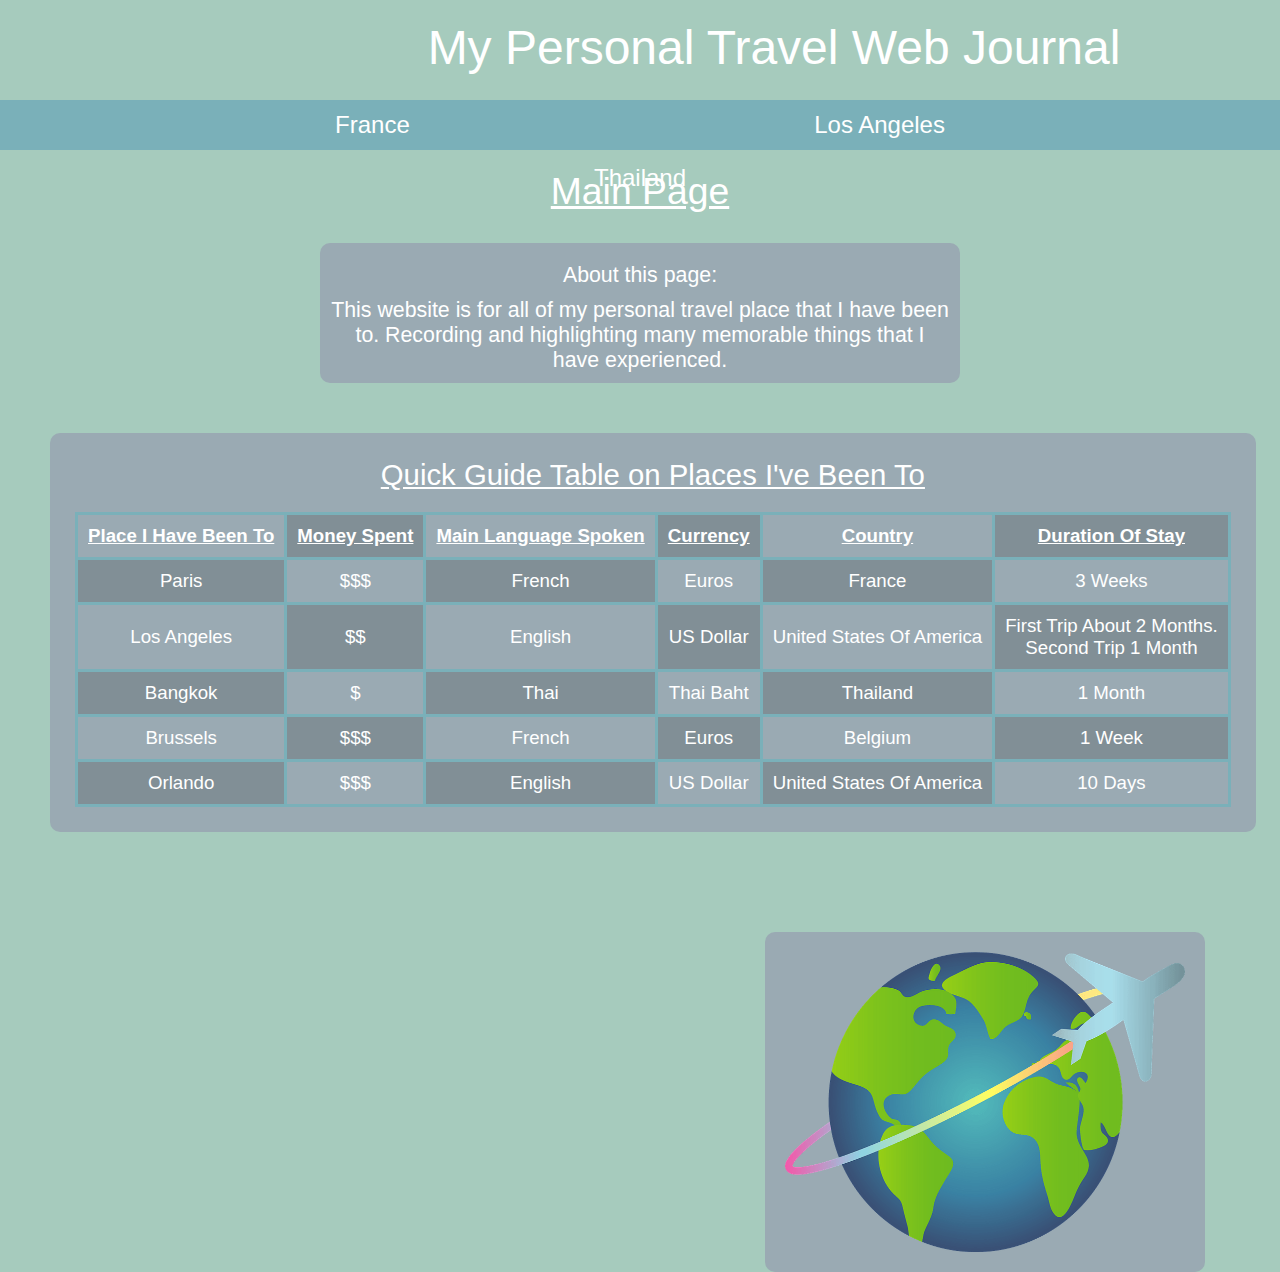
<file: index.html>
<!DOCTYPE html>

<html lang="en">
    
    <head>
        <title>Alexander Chao Travel Website Main Page</title>
        <link rel="stylesheet" href="style.css">
    </head>

    <!--Body of the page contianing the actual content of page-->
    <body class="background">
        <!--The title the page and clicking it is the only way back to main page-->
        <div class="title">
            <a href = "index.html">My Personal Travel Web Journal</a>
        </div>
        
        <!--The "table of content" of the website linking to other pages-->
        <div class="header_table">
            <ul>
                <li><a href="france.html">France</a></li>
                <li><a href="los_angeles.html">Los Angeles</a></li>
                <li><a href="thailand.html">Thailand</a></li>
            </ul>
        </div>
        
        <!--Subtitle of the page-->
        <div class="subtitle">
            <p>Main Page</p>
        </div>

        <!--The main page intro text for the website-->
        <div class="introbox">
            <p>About this page:</p>
            <p>This website is for all of my personal travel place that I have been to. 
                Recording and highlighting many memorable things that I have experienced.</p>
        </div>

        <!--Most bottom div in the page containing most of the content
        like the table and image for the main page-->
        <div>
            <div class="tablebox">
                
                <!--Table showing the quick guide-->
                <table>
                    <caption>Quick Guide Table on Places I've Been To</caption>
                    <tr>
                        <th>Place I Have Been To</th>
                        <th>Money Spent</th>
                        <th>Main Language Spoken</th>
                        <th>Currency</th>
                        <th>Country</th>
                        <th>Duration Of Stay</th>
                    </tr>
                    <tr> 
                        <td>Paris</td>
                        <td>$$$</td>
                        <td>French</td>
                        <td>Euros</td>
                        <td>France</td>
                        <td>3 Weeks</td>
                    </tr>
                    <tr>
                        <td>Los Angeles</td>
                        <td>$$</td>
                        <td>English</td>
                        <td>US Dollar</td>
                        <td>United States Of America</td>
                        <td>First Trip About 2 Months. <br> Second Trip 1 Month</td>
                    </tr>
                    <tr>
                        <td>Bangkok</td>
                        <td>$</td>
                        <td>Thai</td>
                        <td>Thai Baht</td>
                        <td>Thailand</td>
                        <td>1 Month</td>
                    </tr>
                    <tr>
                        <td>Brussels</td>
                        <td>$$$</td>
                        <td>French</td>
                        <td>Euros</td>
                        <td>Belgium</td>
                        <td>1 Week</td>
                    </tr>
                    <tr>
                        <td>Orlando</td>
                        <td>$$$</td>
                        <td>English</td>
                        <td>US Dollar</td>
                        <td>United States Of America</td>
                        <td>10 Days</td>
                    </tr>
                </table>
            </div>

            <!--Image of the plane in main page-->
            <div>
                <img src="plane_globe.png" id="planeimg">
            </div>
        </div>
    </body>
</html>
</file>
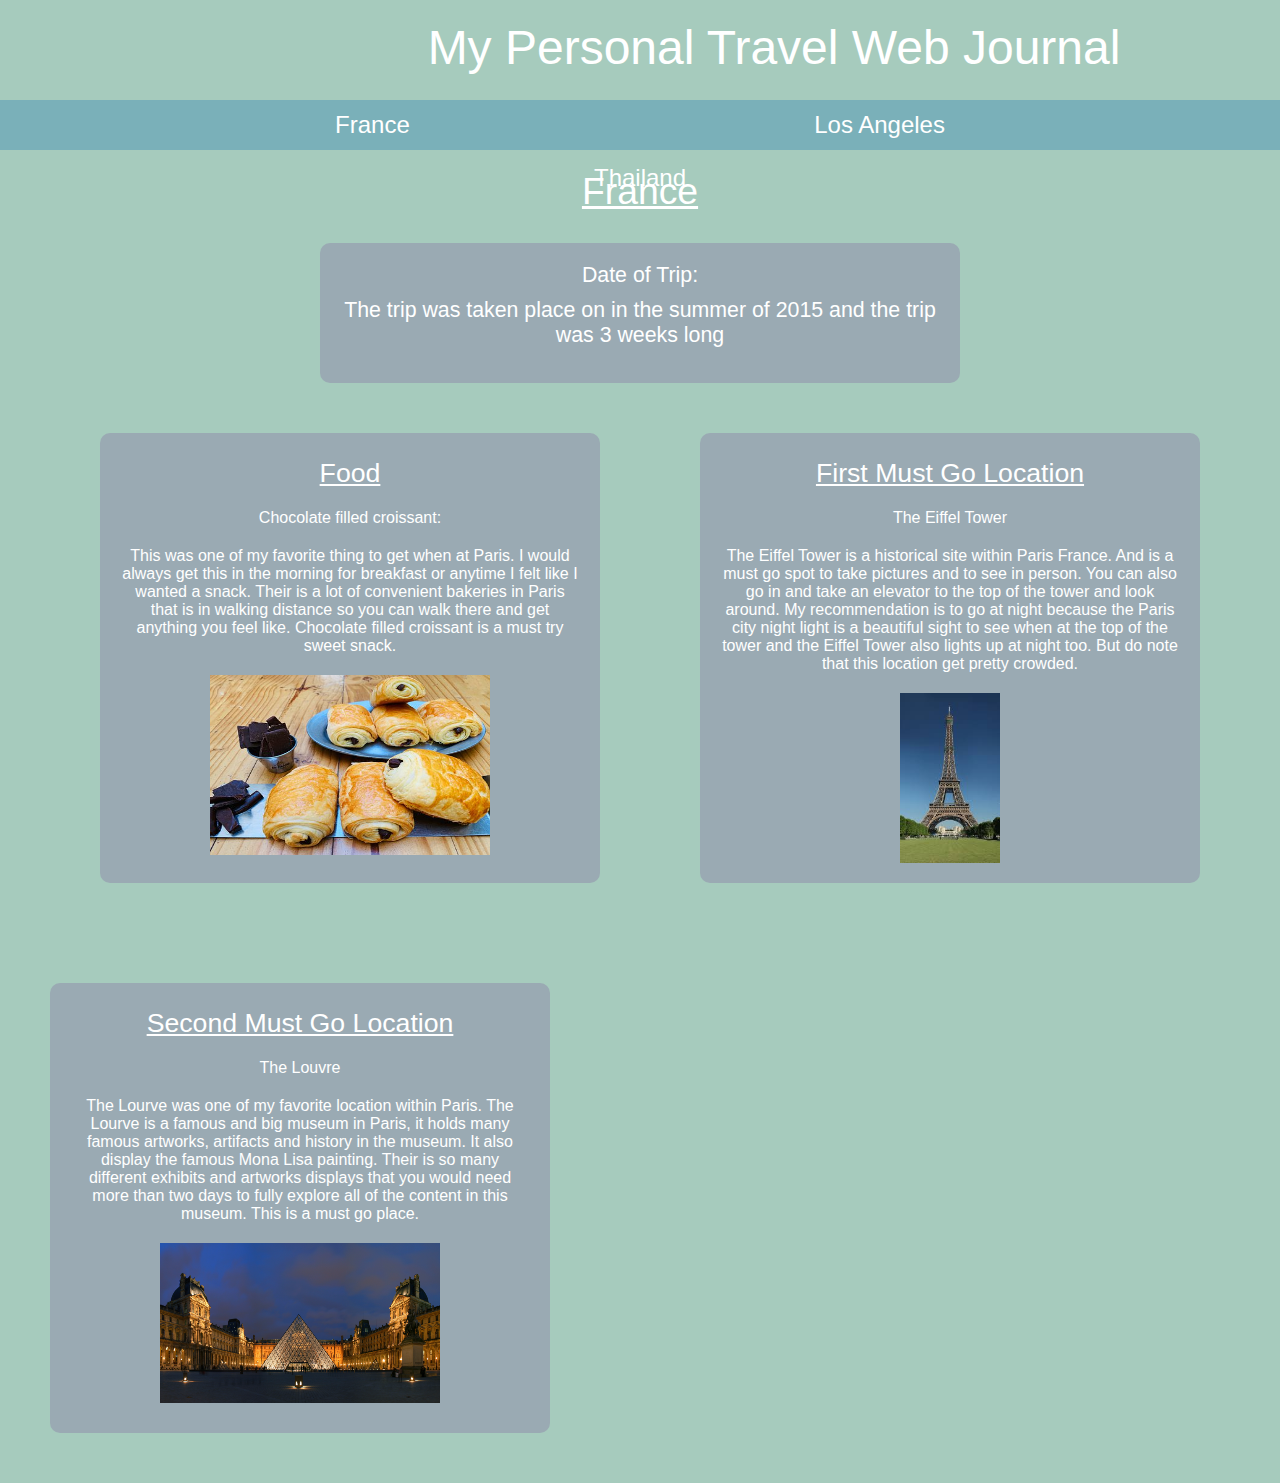
<file: france.html>
<!DOCTYPE html>

<html lang="en">
    
    <head>
        <title>France Page</title>
        <link rel="stylesheet" href="style.css">
    </head>

    <!--Body of the page contianing the actual content of page-->
    <body class="background">
        <!--The title the page-->
        <div class="title">
            <a href = "index.html">My Personal Travel Web Journal</a>
        </div>
        
        <!--The "table of content" of the website linking to other pages-->
        <div class="header_table">
            <ul>
                <li><a href="france.html">France</a></li>
                <li><a href="los_angeles.html">Los Angeles</a></li>
                <li><a href="thailand.html">Thailand</a></li>
            </ul>
        </div>
        
        <!--subtitle of the page-->
        <div class="subtitle">
            <p>France</p>
        </div>

        <!--intro text for the page-->
        <div class="introbox">
            <p>Date of Trip:</p>
            <p>The trip was taken place on in the summer of 2015 and the trip was 3 weeks long</p>
        </div>

        <!--bottom more area containing the info for the page-->
        <div class="content_area">
            <!--First Column talking about food-->
            <div class="col1">
                <div class="content_text">
                    <p class="content_title">Food</p>
                    <p>Chocolate filled croissant:</p>
                    <p>This was one of my favorite thing to get when at Paris. I would always get this in the morning for breakfast or 
                        anytime I felt like I wanted a snack. Their is a lot of convenient bakeries in Paris that is in walking distance
                        so you can walk there and get anything you feel like. Chocolate filled croissant is a must try sweet snack.   
                    </p>
                    <img id="chocolate" src="chocolate.jpg">
                </div>
            </div>
            <!--Second Column talking about Must go attraction-->
            <div class="col2">
                <div class="content_text">
                    <p class="content_title">First Must Go Location</p>
                    <p>The Eiffel Tower </p>
                    <p>
                        The Eiffel Tower is a historical site within Paris France. And is a must go spot to take pictures and to see in person. 
                        You can also go in and take an elevator to the top of the tower and look around. My recommendation is to go at night because the Paris city
                        night light is a beautiful sight to see when at the top of the tower and the Eiffel Tower also lights up at night too. 
                        But do note that this location get pretty crowded.   
                    </p>
                    <img id="eiffel" src="eiffel.jpg">
                </div>
            </div>
            <!--Third Column talking about another attraction to go to-->
            <div class="col3">
                <div class="content_text">
                    <p class="content_title">Second Must Go Location</p>
                    <p>The Louvre</p>
                    <p>
                        The Lourve was one of my favorite location within Paris. The Lourve is a famous and big museum in Paris, it holds many 
                        famous artworks, artifacts and history in the museum. It also display the famous Mona Lisa painting. Their is so many different
                        exhibits and artworks displays that you would need more than two days to fully explore all of the content in this museum. This 
                        is a must go place. 
                    </p>
                    <img id="louvre" src="louvre.jpg">
                </div>
            </div>
        </div>
    </body>
</html>
</file>
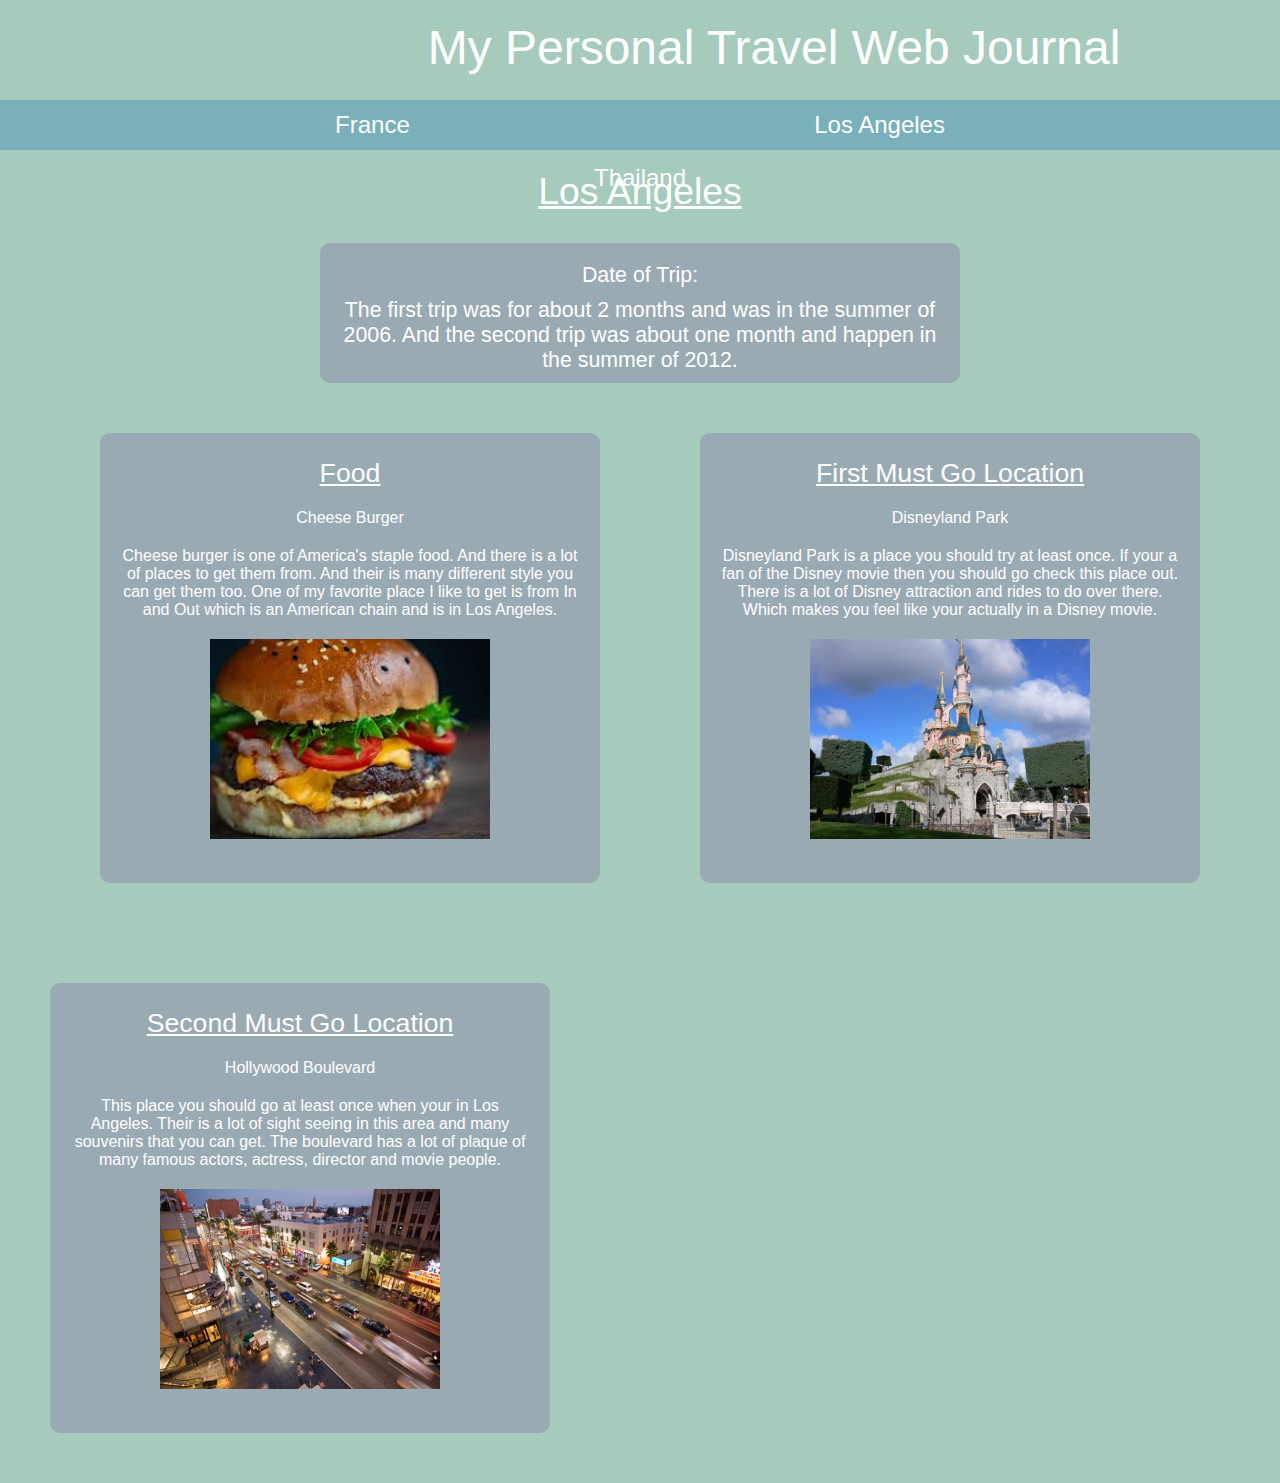
<file: los_angeles.html>
<!DOCTYPE html>

<html lang="en">
    
    <head>
        <title>Los Angeles Page</title>
        <link rel="stylesheet" href="style.css">
    </head>

    <!--Body of the page contianing the actual content of page-->
    <body class="background">
        <!--The title the page-->
        <div class="title">
            <a href = "index.html">My Personal Travel Web Journal</a>
        </div>
        
        <!--The "table of content" of the website linking to other pages-->
        <div class="header_table">
            <ul>
                <li><a href="france.html">France</a></li>
                <li><a href="los_angeles.html">Los Angeles</a></li>
                <li><a href="thailand.html">Thailand</a></li>
            </ul>
        </div>
        
        <!--subtitle of the page-->
        <div class="subtitle">
            <p>Los Angeles</p>
        </div>

        <!--intro text for the page-->
        <div class="introbox">
            <p>Date of Trip:</p>
            <p>The first trip was for about 2 months and was in the summer of 2006. And the second trip was about one month and happen in the summer of 2012.</p>
        </div>

        <!--bottom more area containing the info for the page-->
        <div class="content_area">
            <!--First Column talking about food-->
            <div class="col1">
                <div class="content_text">
                    <p class="content_title">Food</p>
                    <p>Cheese Burger</p>
                    <p>
                        Cheese burger is one of America's staple food. And there is a lot of places to get them from. And their is many different 
                        style you can get them too. One of my favorite place I like to get is from In and Out which is an American chain and is in 
                        Los Angeles. 
                    </p>
                    <img id="burger" src="burger.jpg">
                </div>
            </div>
            <!--Second Column talking about Must go attraction-->
            <div class="col2">
                <div class="content_text">
                    <p class="content_title">First Must Go Location</p>
                    <p>Disneyland Park</p>
                    <p>
                        Disneyland Park is a place you should try at least once. If your a fan of the Disney movie then you should go check this place out.
                        There is a lot of Disney attraction and rides to do over there. Which makes you feel like your actually in a Disney movie.
                    </p>
                    <img id="disney" src="disney.jpg">
                </div>
            </div>
            <!--Third Column talking about another attraction to go to-->
            <div class="col3">
                <div class="content_text">
                    <p class="content_title">Second Must Go Location</p>
                    <p>Hollywood Boulevard</p>
                    <p>
                        This place you should go at least once when your in Los Angeles. Their is a lot of sight seeing in this area and many souvenirs that you can get.
                        The boulevard has a lot of plaque of many famous actors, actress, director and movie people. 
                    </p>
                    <img id="hollywood" src="Hollywood.jpg">
                </div>
            </div>
        </div>
    </body>
</html>
</file>
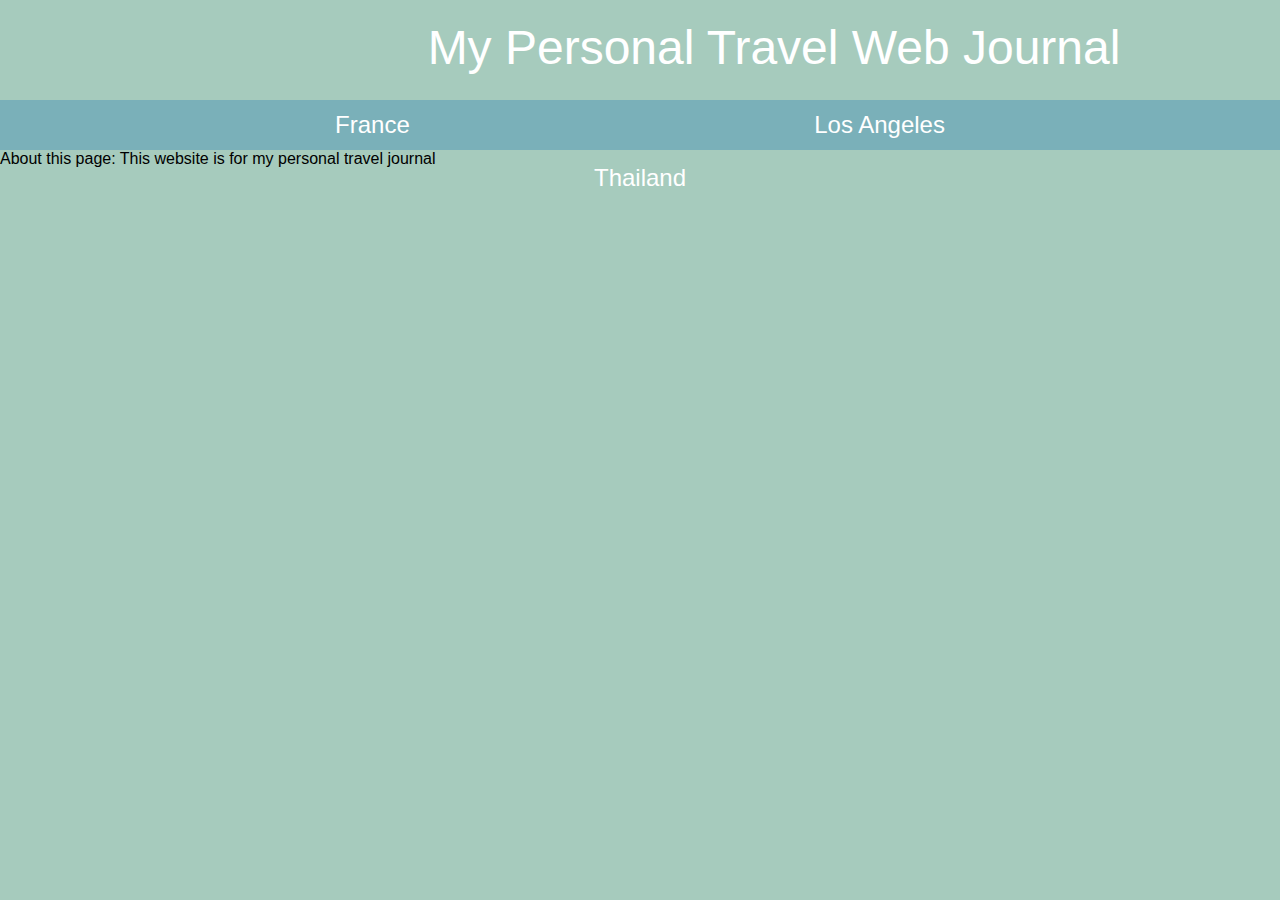
<file: mainpage.html>
<!DOCTYPE html>

<html lang="en">
    
    <head>
        <title>Alexander Chao Travel Website Main Page</title>
        <link rel="stylesheet" href="style.css">
    </head>

    <!--Body of the page contianing the actual content of page-->
    <body class="background">
        <!--The title the page-->
        <div class="title">
            <a href = "mainpage.html">My Personal Travel Web Journal</a>
        </div>
        
        <!--The "table of content" of the website linking to other pages-->
        <div class="header_table">
            <ul>
                <li><a href="france.html">France</a></li>
                <li><a href="los_angeles.html">Los Angeles</a></li>
                <li><a href="thailand.html">Thailand</a></li>
            </ul>
        </div>
        
        <div>
            <p>About this page: This website is for my personal travel journal</p>
        </div>

        <div>

        </div>
    
    </body>
</html>
</file>
<file: style.css>
/*padding and margin for the whole webpage*/
*{
    padding: 0;
    margin: 0;
    font-family:Arial, Helvetica, sans-serif;
}

/*styling for the webpage title section*/
.title{
    height: 100px;
    width: 740px;
    margin-left: 30%;
    text-align: center;
}

.title a{
    width: 100%;
    padding:20px;
    font-size: 36pt;
    text-decoration: none;
    color: white;
    display: block;
}

.title a:hover{
    color: black;
}

/*background colour for the page*/
.background{
    background-color: #a6cbbd;
}

/*style for the header_table div*/
.header_table{
    background-color: #7ab0b9;
    height: 50px;
    width: 100%;
    text-align: center;
}

/*styling for the unorderlist in the header_table class */
.header_table ul{
    list-style-type: none;
    line-height: 50px;

}

/*styling for the items inside the unorder list in 
header_table class*/
.header_table ul li{
    display: inline;
    padding-left: 200px;
    padding-right: 200px;
}

/* styling for the hyperlink in header_table class*/
.header_table ul li a{
    text-decoration: none;
    color: white;
    font-size: 18pt;
}

/*changes colour of the text when hovering the hyperlink 
text in header_table class*/
.header_table a:hover{
    color:black;
}

/*css for the subtitle portion*/
.subtitle{
    color: white;
    font-size: 28pt;
    text-align: center;
    width: auto;
    height: auto;
    padding: 20px;
    text-decoration: underline;
}

/*style the about page box*/
.introbox{
    background-color: #9aaab3;
    border-radius: 10px 10px 10px 10px;
    height: 120px;
    width: 50%;
    
    padding-top: 20px;
    margin-left: 25%;
    margin-top: 10px;
}

/*style the text in the box*/
.introbox p{
    text-align: center;
    font-size: 16pt;
    color: white;
    padding-left:10px;
    padding-bottom: 10px;
    padding-right: 10px;
}

/*style for the gray box holding the table*/
.tablebox{
    float:left;
    height: auto;
    width: auto;
    background-color:#9aaab3;
    margin: 50px;
    padding: 25px;
    color:white;
    border-radius: 10px 10px 10px 10px;
}

/*styling the caption in table*/
.tablebox caption{
    font-size: 22pt;
    text-align: center;
    text-decoration: underline;
    color:White;
    padding-bottom: 20px;
}

/*styling the table except for the caption*/
.tablebox table, th, tr, td{
    padding: 5px;
    border: 3px solid #7ab0b9;
    border-collapse: collapse;
    text-align: center;
    font-size: 14pt;
}

/*padding and setting the cells to not wrap*/
.tablebox th, tr, td{
    padding: 10px;
    white-space: nowrap;
}

/*Applying a "checker" background on the table*/
.tablebox tr:nth-child(even) td:nth-child(odd){
    background-color: #818f96;
}
.tablebox tr:nth-child(odd) td:nth-child(even){
    background-color: #818f96;
}
.tablebox th:nth-child(even){
    background-color: #818f96;
}

/*underline the heading of each column*/
.tablebox th{
    text-decoration: underline;
}

/*positioning and sizing the plane image*/
#planeimg{
    background-color: #9aaab3;
    border-radius: 10px 10px 10px 10px;
    margin-right: 75px;
    margin-top: 50px;
    padding: 20px;
    float: right;
    width: 400px;
    height: 300px;
}

/*determining the content area at the bottom of page*/
.content_area{
    height: 550px;
    width: 100%;
    color: white;
    text-align: center;
    font-size: 12pt;
}

/*styling the title of each column*/
.content_title{
    font-size: 20pt; 
    text-decoration: underline;
    padding-top: 25px;
}

/*positon, size and style of column 1*/
.col1{
    float: left;
    height: 450px;
    width:500px;
    background-color: #9aaab3;
    border-radius: 10px 10px 10px 10px;
    margin-left: 100px;
    margin-right: 50px;
    margin-top: 50px;
    margin-bottom: 50px;
}

/*positon, size and style of column 2*/
.col2{
    float: left;
    height: 450px;
    width:500px;
    background-color: #9aaab3;
    border-radius: 10px 10px 10px 10px;
    margin: 50px;
}

/*positon, size and style of column 3*/
.col3{
    float:left;
    height: 450px;
    width:500px;
    background-color: #9aaab3;
    border-radius: 10px 10px 10px 10px;
    margin: 50px;
}

/*padding the text in columns*/
.content_text p{
    padding-bottom: 20px;
    padding-left: 20px;
    padding-right: 20px;
}

/*sizing of larb image*/
#larb{
    width: 250px;
    height: 200px;
}

/*sizing of temple image*/
#Wat_Phra_Kaew{
    width: 300px;
    height: 200px;
}

/*sizing of night market image*/
#Night_Market{
    width: 300px;
    height: 180px;
}

/*sizing of chocolate image*/
#chocolate{
    width: 280px;
    height: 180px;
}

/*sizing of eiffel tower image*/
#eiffel{
    width: 100px;
    height: 170px;
}

/*sizing of louvre image*/
#louvre{
    width: 280px;
    height: 160px;
}

/*sizing of burger image*/
#burger{
    width: 280px;
    height: 200px;
}

/*sizing of disneyland image*/
#disney{
    width: 280px;
    height: 200px;
}

/*sizing of hollywood image*/
#hollywood{
    width: 280px;
    height: 200px;
}
</file>
